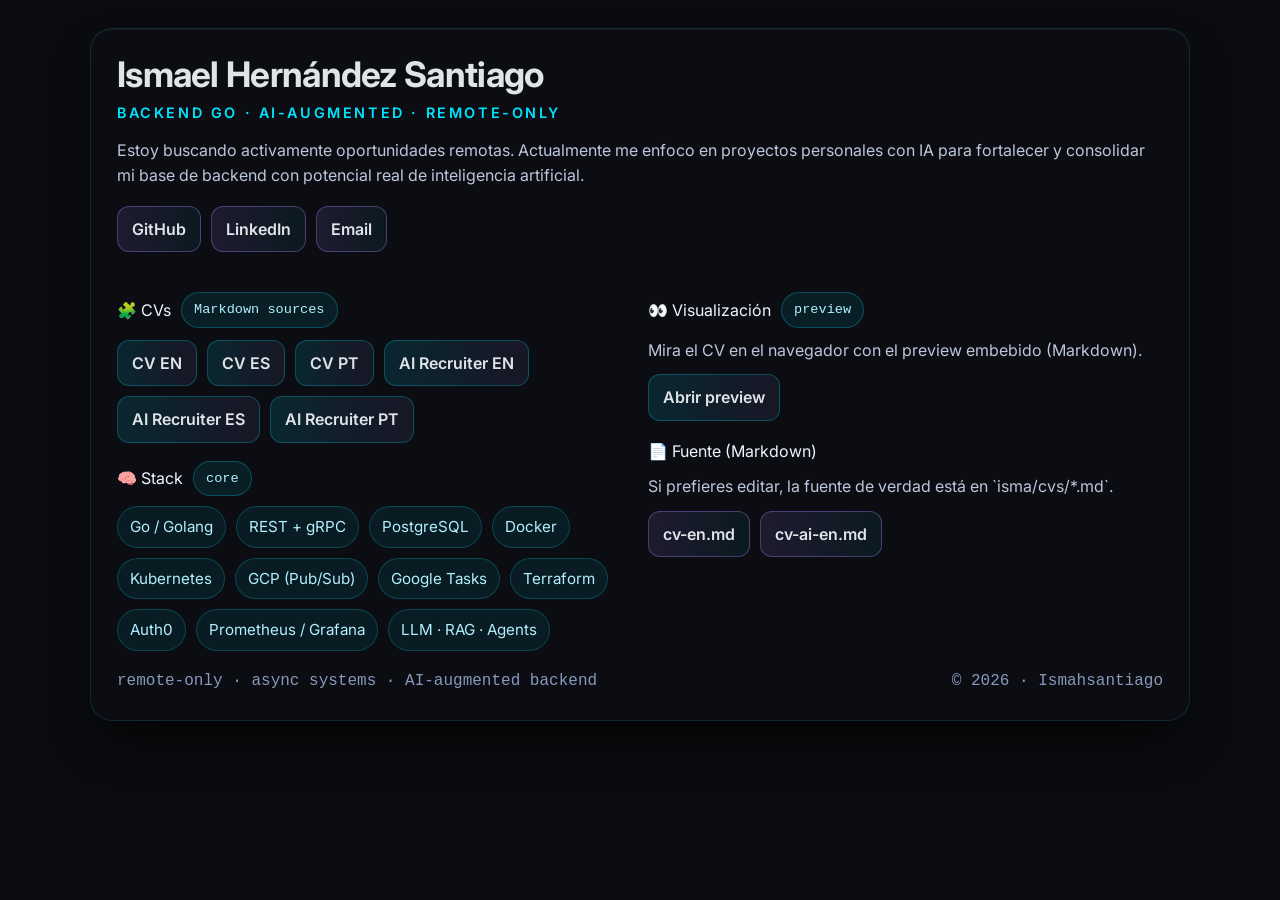
<file: index.html>
<!doctype html>
<html lang="es">
<head>
  <meta charset="utf-8" />
  <meta name="viewport" content="width=device-width, initial-scale=1" />
  <title>Ismael Hernández Santiago · CVs</title>

  <link rel="preconnect" href="https://fonts.googleapis.com">
  <link rel="preconnect" href="https://fonts.gstatic.com" crossorigin>
  <link href="https://fonts.googleapis.com/css2?family=Inter:opsz,wght@14..32,400;14..32,500;14..32,600;14..32,700&display=swap" rel="stylesheet">

  <link rel="stylesheet" href="./styles.css" />
</head>

<body>
  <div class="shell">
    <div class="card">
      <div class="topbar">
        <div>
          <h1>Ismael Hernández Santiago</h1>
          <div class="role">Backend Go · AI-Augmented · Remote-only</div>
          <p class="lead">Estoy buscando activamente oportunidades remotas. Actualmente me enfoco en proyectos personales con IA para fortalecer y consolidar mi base de backend con potencial real de inteligencia artificial.</p>
        </div>

        <div class="tags" aria-label="Quick links">
          <a class="btn secondary" href="https://github.com/Ismahsantiago" target="_blank" rel="noopener">GitHub</a>
          <a class="btn secondary" href="https://linkedin.com/in/ismael-h-55a03a140" target="_blank" rel="noopener">LinkedIn</a>
          <a class="btn secondary" href="mailto:ismahsantiago@gmail.com">Email</a>
        </div>
      </div>

      <div class="grid">
        <div>
          <div class="section-title">🧩 CVs <span class="pill">Markdown sources</span></div>
          <div class="actions">
            <a class="btn" href="./cvs/cv-en.md" target="_blank" rel="noopener">CV EN</a>
            <a class="btn" href="./cvs/cv-es.md" target="_blank" rel="noopener">CV ES</a>
            <a class="btn" href="./cvs/cv-pt.md" target="_blank" rel="noopener">CV PT</a>
            <a class="btn" href="./cvs/cv-ai-en.md" target="_blank" rel="noopener">AI Recruiter EN</a>
            <a class="btn" href="./cvs/cv-ai-es.md" target="_blank" rel="noopener">AI Recruiter ES</a>
            <a class="btn" href="./cvs/cv-ai-pt.md" target="_blank" rel="noopener">AI Recruiter PT</a>
          </div>

          <div class="section-title">🧠 Stack <span class="pill">core</span></div>
          <div class="tags">
            <span class="tag">Go / Golang</span>
            <span class="tag">REST + gRPC</span>
            <span class="tag">PostgreSQL</span>
            <span class="tag">Docker</span>
            <span class="tag">Kubernetes</span>
            <span class="tag">GCP (Pub/Sub)</span>
            <span class="tag">Google Tasks</span>
            <span class="tag">Terraform</span>
            <span class="tag">Auth0</span>
            <span class="tag">Prometheus / Grafana</span>
            <span class="tag">LLM · RAG · Agents</span>
          </div>
        </div>

        <div>
          <div class="section-title">👀 Visualización <span class="pill">preview</span></div>
          <p style="color:#bcc6dc; margin-top:6px;">Mira el CV en el navegador con el preview embebido (Markdown).</p>
          <div style="margin-top:12px;">
            <a class="btn" href="./cvs/preview.html" rel="noopener">Abrir preview</a>
          </div>

          <div class="section-title">📄 Fuente (Markdown)</div>
          <p style="color:#bcc6dc; margin-top:6px;">Si prefieres editar, la fuente de verdad está en `isma/cvs/*.md`.</p>
          <div class="actions">
            <a class="btn secondary" href="./cvs/cv-en.md" target="_blank" rel="noopener">cv-en.md</a>
            <a class="btn secondary" href="./cvs/cv-ai-en.md" target="_blank" rel="noopener">cv-ai-en.md</a>
          </div>
        </div>
      </div>

      <div class="footer">
        <div class="mono">remote-only · async systems · AI-augmented backend</div>
        <div class="mono">© 2026 · Ismahsantiago</div>
      </div>
    </div>
  </div>
</body>
</html>
</file>
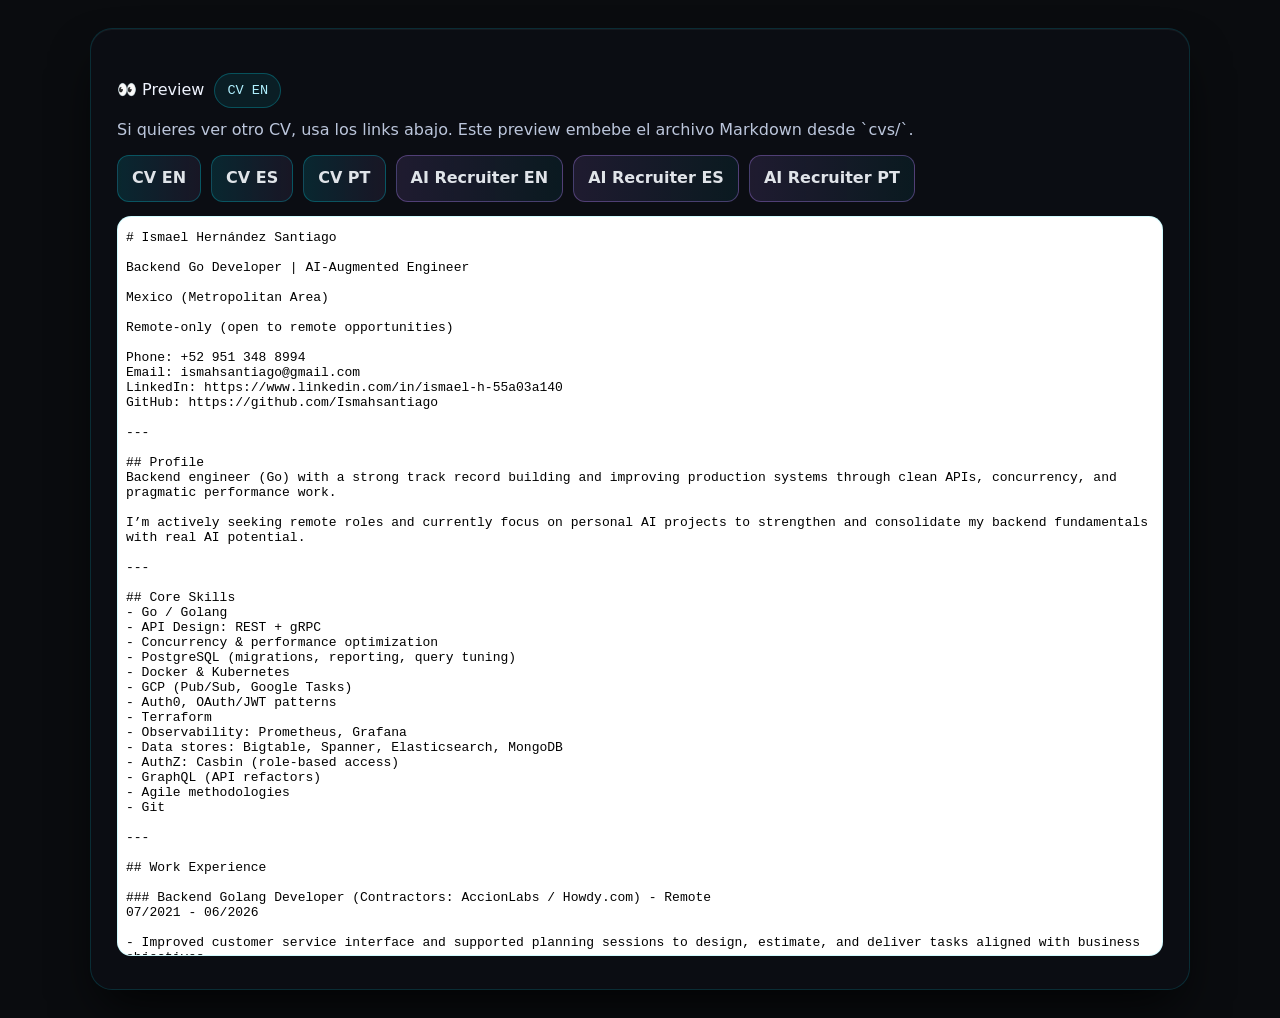
<file: cvs/preview.html>
<!doctype html>
<html lang="es">
<head>
  <meta charset="utf-8" />
  <meta name="viewport" content="width=device-width, initial-scale=1" />
  <title>CV Preview (Markdown) · Ismael Hernández Santiago</title>
  <link rel="stylesheet" href="../styles.css" />
</head>

<body>
  <div class="shell">
  <div class="card">
    <div class="section-title">👀 Preview <span class="pill">CV EN</span></div>
    <p style="color:#bcc6dc; margin-top:6px;">Si quieres ver otro CV, usa los links abajo. Este preview embebe el archivo Markdown desde `cvs/`.</p>

    <div class="actions" style="margin-top:12px;">
      <a class="btn" href="./cv-en.md" target="_blank" rel="noopener">CV EN</a>
      <a class="btn" href="./cv-es.md" target="_blank" rel="noopener">CV ES</a>
      <a class="btn" href="./cv-pt.md" target="_blank" rel="noopener">CV PT</a>
      <a class="btn secondary" href="./cv-ai-en.md" target="_blank" rel="noopener">AI Recruiter EN</a>
      <a class="btn secondary" href="./cv-ai-es.md" target="_blank" rel="noopener">AI Recruiter ES</a>
      <a class="btn secondary" href="./cv-ai-pt.md" target="_blank" rel="noopener">AI Recruiter PT</a>
    </div>

    <div style="margin-top:14px;">
      <iframe class="preview" src="./cv-en.md" title="CV EN preview (Markdown)"></iframe>
    </div>
    </div>
  </div>
</body>
</html>
</file>
<file: styles.css>
:root{
  --bg:#0a0c0f;
  --card:rgba(12,15,20,0.85);
  --text:#e0e4e9;
  --muted:#8899bb;
  --line:rgba(0,229,255,0.15);
  --accent:#00e5ff;
  --accent2:#b484ff;
  --radius:22px;
}

*{box-sizing:border-box; margin:0; padding:0;}

body{
  background:var(--bg);
  color:var(--text);
  font-family: Inter, system-ui, -apple-system, Segoe UI, Roboto, Helvetica, Arial, "Apple Color Emoji", "Segoe UI Emoji";
  line-height:1.55;
  padding:28px 18px;
  display:flex;
  justify-content:center;
  align-items:flex-start;
  min-height:100vh;
}

.shell{
  width:100%;
  max-width:1100px;
}

.card{
  background:var(--card);
  border:1px solid var(--line);
  border-radius:var(--radius);
  box-shadow:0 25px 50px -12px rgba(0,0,0,0.8), inset 0 1px 0 rgba(255,255,255,0.05);
  padding:26px;
  backdrop-filter: blur(18px);
}

.topbar{
  display:flex;
  gap:18px;
  align-items:center;
  justify-content:space-between;
  flex-wrap:wrap;
}

h1{
  font-size:2.2rem;
  letter-spacing:-0.02em;
  line-height:1.1;
}

.role{
  margin-top:8px;
  color:var(--accent);
  text-transform:uppercase;
  letter-spacing:0.18em;
  font-size:0.9rem;
  font-weight:600;
}

.lead{
  margin-top:14px;
  color:#bcc6dc;
}

.grid{
  margin-top:22px;
  display:grid;
  grid-template-columns: 1fr 1fr;
  gap:16px;
}

@media (max-width: 860px){
  .grid{grid-template-columns: 1fr;}
}

.section-title{
  margin:18px 0 10px;
  color:#f0f4ff;
  display:flex;
  align-items:center;
  gap:10px;
}

.pill{
  display:inline-block;
  padding:6px 12px;
  border-radius:999px;
  border:1px solid rgba(0,229,255,0.25);
  background:rgba(0,229,255,0.08);
  color:#b0f0ff;
  font-family: ui-monospace, SFMono-Regular, Menlo, Monaco, Consolas, "Liberation Mono", "Courier New", monospace;
  font-size:0.85rem;
}

.tags{display:flex; flex-wrap:wrap; gap:10px;}

.tag{
  padding:8px 12px;
  border-radius:999px;
  border:1px solid rgba(0,229,255,0.22);
  background:rgba(0,229,255,0.07);
  color:#b0f0ff;
  font-size:0.95rem;
}

.actions{display:flex; gap:10px; flex-wrap:wrap; margin-top:12px;}

a.btn{
  display:inline-flex;
  align-items:center;
  justify-content:center;
  text-decoration:none;
  padding:10px 14px;
  border-radius:12px;
  border:1px solid rgba(0,229,255,0.25);
  background:linear-gradient(90deg, rgba(0,229,255,0.12), rgba(180,132,255,0.08));
  color:#e0e4e9;
  font-weight:600;
}

a.btn.secondary{
  border-color:rgba(180,132,255,0.35);
  background:linear-gradient(90deg, rgba(180,132,255,0.12), rgba(0,229,255,0.06));
}

.footer{
  margin-top:18px;
  color:var(--muted);
  display:flex;
  justify-content:space-between;
  gap:12px;
  flex-wrap:wrap;
}

iframe.preview{
  width:100%;
  height:740px;
  border:1px solid rgba(0,229,255,0.18);
  border-radius:14px;
  background:#fff;
}

.mono{font-family: ui-monospace, SFMono-Regular, Menlo, Monaco, Consolas, "Liberation Mono", "Courier New", monospace;}
</file>
